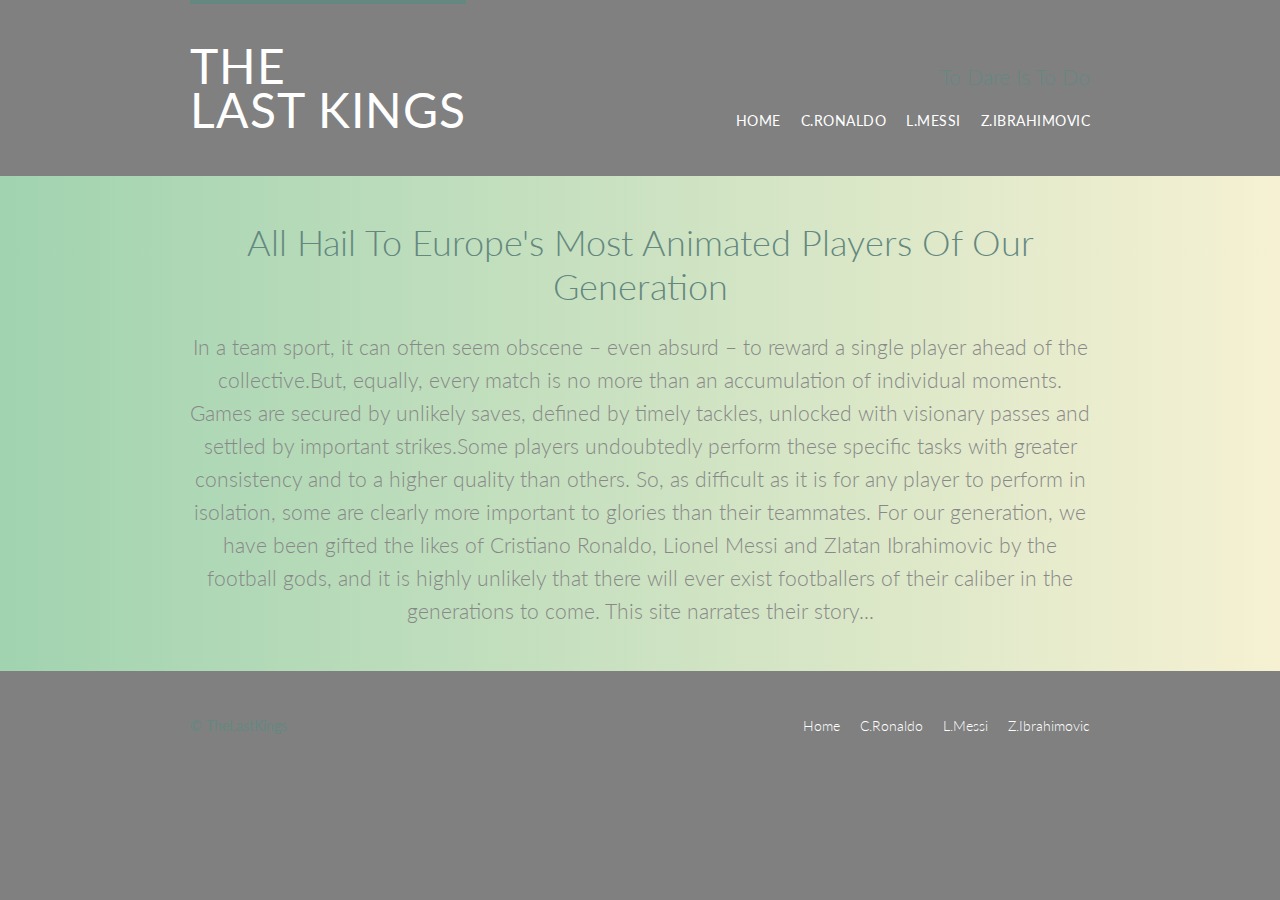
<file: index.html>
<!DOCTYPE html>
<html lang="en">
  <head>
    <meta charset="utf-8">
    <title>The Last Kings</title>
    <link rel="stylesheet" href="assets/stylesheets/main.css">
    <link rel="stylesheet"
  href="http://fonts.googleapis.com/css?family=Lato:100,300,400">
  </head>
  <body>
    <header class="primary-header container group">
      <h1 class="logo"><a href="index.html">The <br> Last Kings</a></h1>
      <h3 class="tagline">To Dare Is To Do</h3>
      <nav class="nav primary-nav">
        <ul>
        <li><a href="index.html">Home</a></li><!--
        --><li><a href="Cristiano.html">C.Ronaldo</a></li><!--
        --><li><a href="Messi.html">L.Messi</a></li><!--
        --><li><a href="Zlatan.html">Z.Ibrahimovic</a></li>
       </ul>
      </nav>
    </header>
    <section class="row-alt">
    <div class="lead container">

    <h1>All Hail To Europe's Most Animated Players Of Our Generation</h1>

    <p>In a team sport, it can often seem obscene – even absurd – to reward a single player ahead of the collective.But, equally, every match is no more than an accumulation of individual moments. Games are secured by unlikely saves, defined by timely tackles, unlocked with visionary passes and settled by important strikes.Some players undoubtedly perform these specific tasks with greater consistency and to a higher quality than others. So, as difficult as it is for any player to perform in isolation, some are clearly more important to glories than their teammates. For our generation, we have been gifted the likes of Cristiano Ronaldo, Lionel Messi and Zlatan Ibrahimovic by the football gods, and it is highly unlikely that there will ever exist footballers of their caliber in the generations to come. This site narrates their story... </p>
  
    </div>
    </section>
    <footer class="primary-footer container group">
      <small>&copy; TheLastKings</small>
      <nav class="nav">
        <ul>
        <li><a href="index.html">Home</a></li><!--
        --><li><a href="Cristiano.html">C.Ronaldo</a></li><!--
        --><li><a href="Messi.html">L.Messi</a></li><!--
        --><li><a href="Zlatan.html">Z.Ibrahimovic</a></li>
       </ul>
      </nav>
    </footer>
  </body>
</html>
</file>
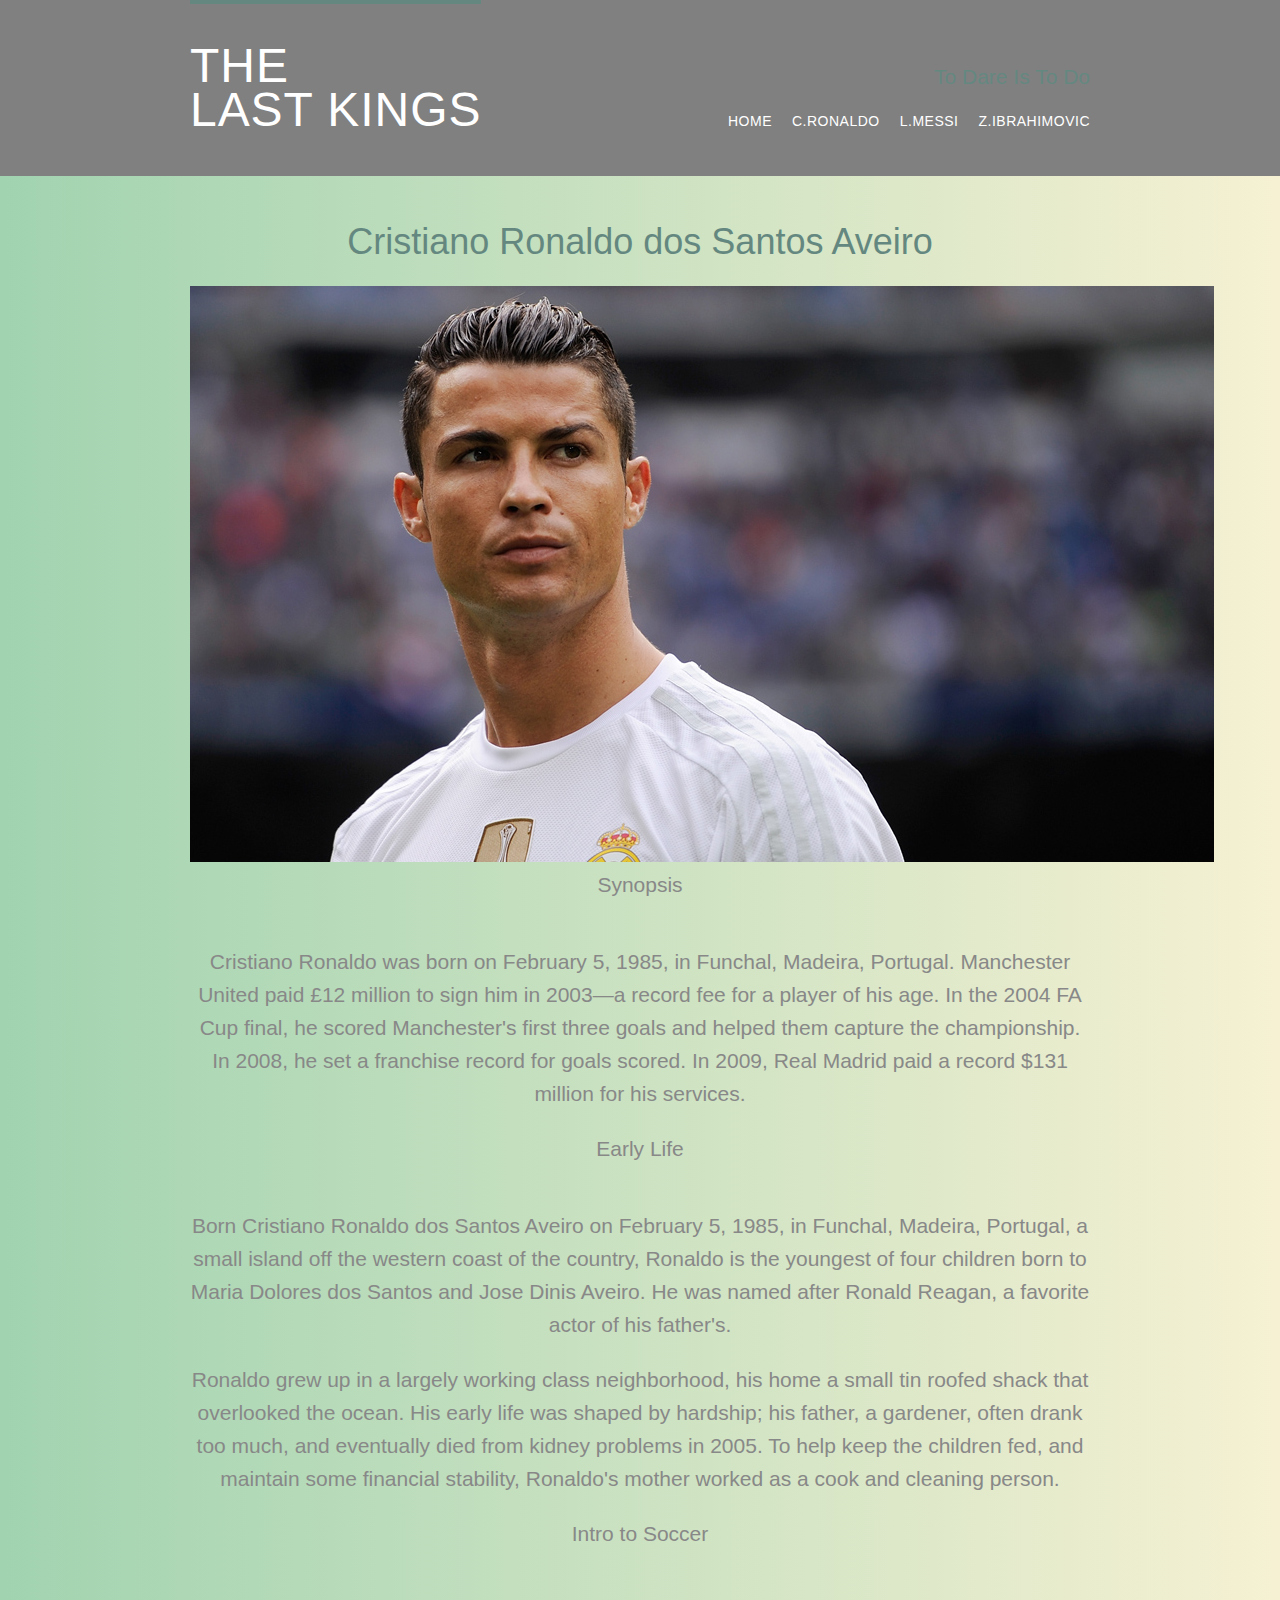
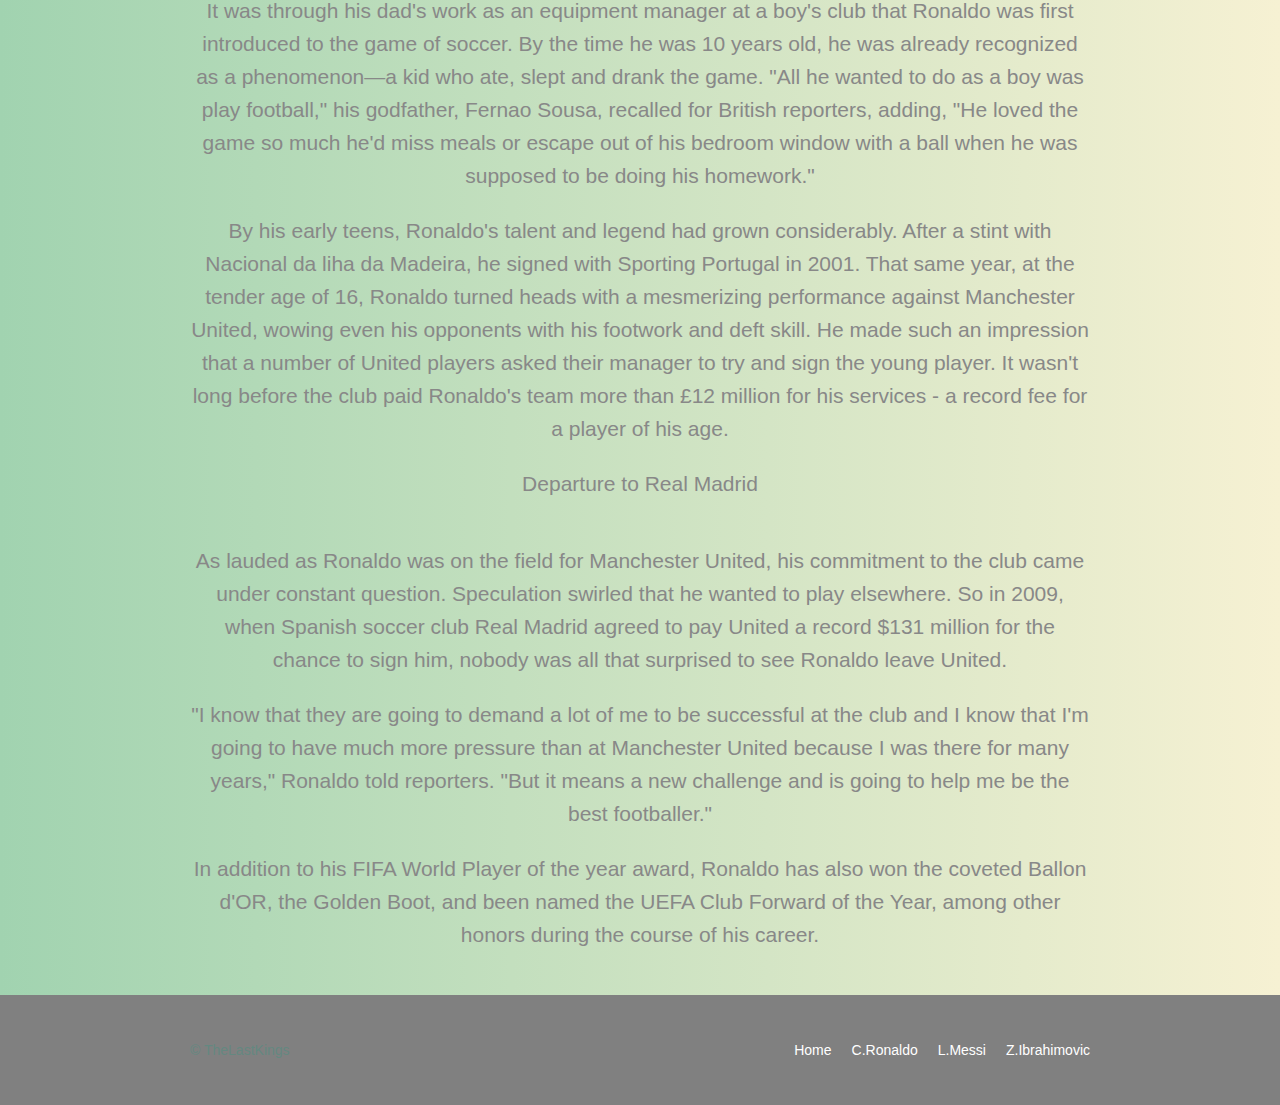
<file: Cristiano.html>
<!DOCTYPE html>
<html lang="en">
  <head>
    <meta charset="utf-8">
    <title>The Last Kings</title>
    <link rel="stylesheet" href="assets/stylesheets/main.css">
    <link href='https://fonts.googleapis.com/css?family=Indie+Flower' rel='stylesheet'>
  </head>
  <body>
    <header class="primary-header container group">
      <h1 class="logo"><a href="index.html">The <br> Last Kings</a></h1>
      <h3 class="tagline">To Dare Is To Do</h3>
      <nav class="nav primary-nav">
        <ul>
        <li><a href="index.html">Home</a></li><!--
        --><li><a href="Cristiano.html">C.Ronaldo</a></li><!--
        --><li><a href="Messi.html">L.Messi</a></li><!--
        --><li><a href="Zlatan.html">Z.Ibrahimovic</a></li>
       </ul>
      </nav>
    </header>
    <section class="row-alt">
    <div class="lead container">

    <h1>Cristiano Ronaldo dos Santos Aveiro</h1>
        <img src="assets/images/home/roro.jpg">

        <p>Synopsis</p><br>

<p>Cristiano Ronaldo was born on February 5, 1985, in Funchal, Madeira, Portugal. Manchester United paid £12 million to sign him in 2003—a record fee for a player of his age. In the 2004 FA Cup final, he scored Manchester's first three goals and helped them capture the championship. In 2008, he set a franchise record for goals scored. In 2009, Real Madrid paid a record $131 million for his services.</p>
        
        <p>Early Life</p><br>

        <p>Born Cristiano Ronaldo dos Santos Aveiro on February 5, 1985, in Funchal, Madeira, Portugal, a small island off the western coast of the country, Ronaldo is the youngest of four children born to Maria Dolores dos Santos and Jose Dinis Aveiro. He was named after Ronald Reagan, a favorite actor of his father's.</p>

        <p>Ronaldo grew up in a largely working class neighborhood, his home a small tin roofed shack that overlooked the ocean. His early life was shaped by hardship; his father, a gardener, often drank too much, and eventually died from kidney problems in 2005. To help keep the children fed, and maintain some financial stability, Ronaldo's mother worked as a cook and cleaning person.</p>
        
        <p>Intro to Soccer</p><br>

        <p>It was through his dad's work as an equipment manager at a boy's club that Ronaldo was first introduced to the game of soccer. By the time he was 10 years old, he was already recognized as a phenomenon—a kid who ate, slept and drank the game. "All he wanted to do as a boy was play football," his godfather, Fernao Sousa, recalled for British reporters, adding, "He loved the game so much he'd miss meals or escape out of his bedroom window with a ball when he was supposed to be doing his homework."</p>

        <p>By his early teens, Ronaldo's talent and legend had grown considerably. After a stint with Nacional da liha da Madeira, he signed with Sporting Portugal in 2001. That same year, at the tender age of 16, Ronaldo turned heads with a mesmerizing performance against Manchester United, wowing even his opponents with his footwork and deft skill. He made such an impression that a number of United players asked their manager to try and sign the young player. It wasn't long before the club paid Ronaldo's team more than £12 million for his services - a record fee for a player of his age.</p>
        
        <p>Departure to Real Madrid</p><br>

        <p>As lauded as Ronaldo was on the field for Manchester United, his commitment to the club came under constant question. Speculation swirled that he wanted to play elsewhere. So in 2009, when Spanish soccer club Real Madrid agreed to pay United a record $131 million for the chance to sign him, nobody was all that surprised to see Ronaldo leave United.</p>

        <p>"I know that they are going to demand a lot of me to be successful at the club and I know that I'm going to have much more pressure than at Manchester United because I was there for many years," Ronaldo told reporters. "But it means a new challenge and is going to help me be the best footballer."</p>

        <p>In addition to his FIFA World Player of the year award, Ronaldo has also won the coveted Ballon d'OR, the Golden Boot, and been named the UEFA Club Forward of the Year, among other honors during the course of his career.</p>
  
    </div>
    </section>
    <footer class="primary-footer container group">
      <small>&copy; TheLastKings</small>
      <nav class="nav">
        <ul>
        <li><a href="index.html">Home</a></li><!--
        --><li><a href="Cristiano.html">C.Ronaldo</a></li><!--
        --><li><a href="Messi.html">L.Messi</a></li><!--
        --><li><a href="Zlatan.html">Z.Ibrahimovic</a></li>
       </ul>
      </nav>
    </footer>
  </body>
</html>
</file>
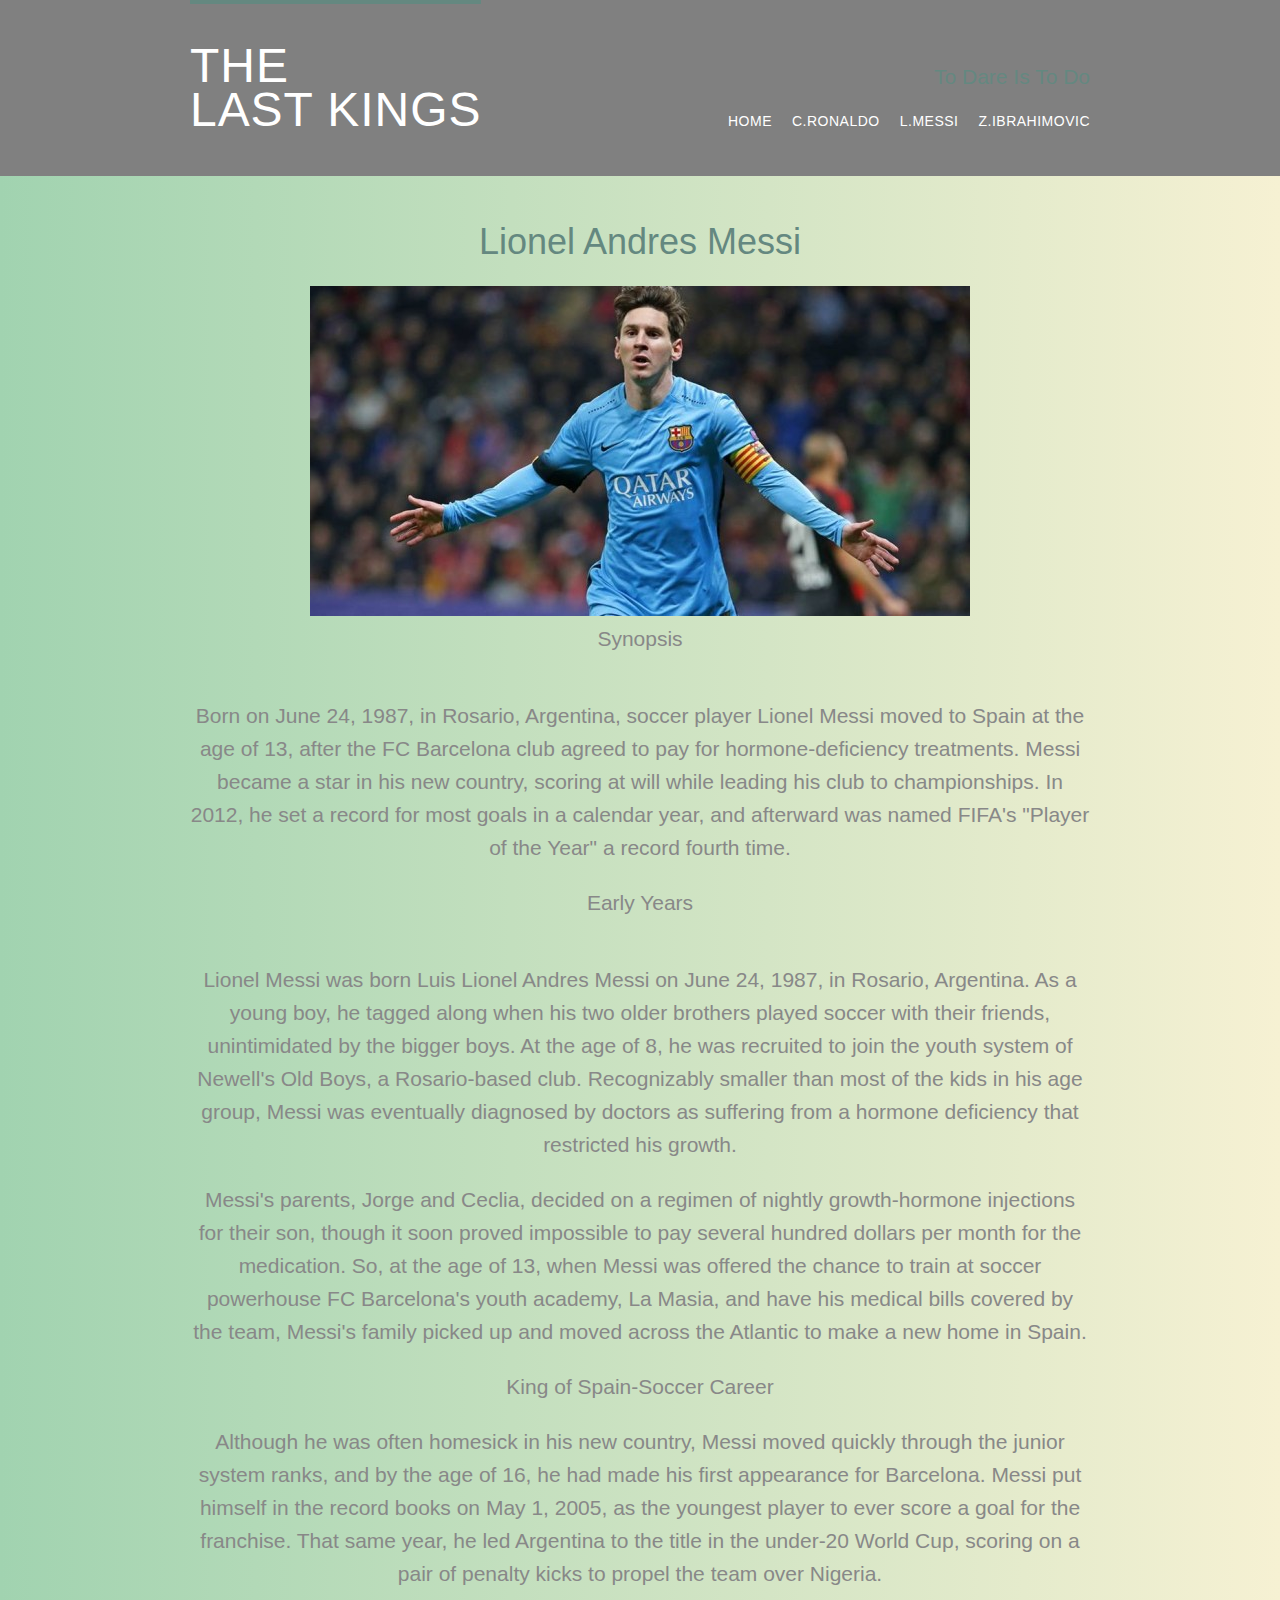
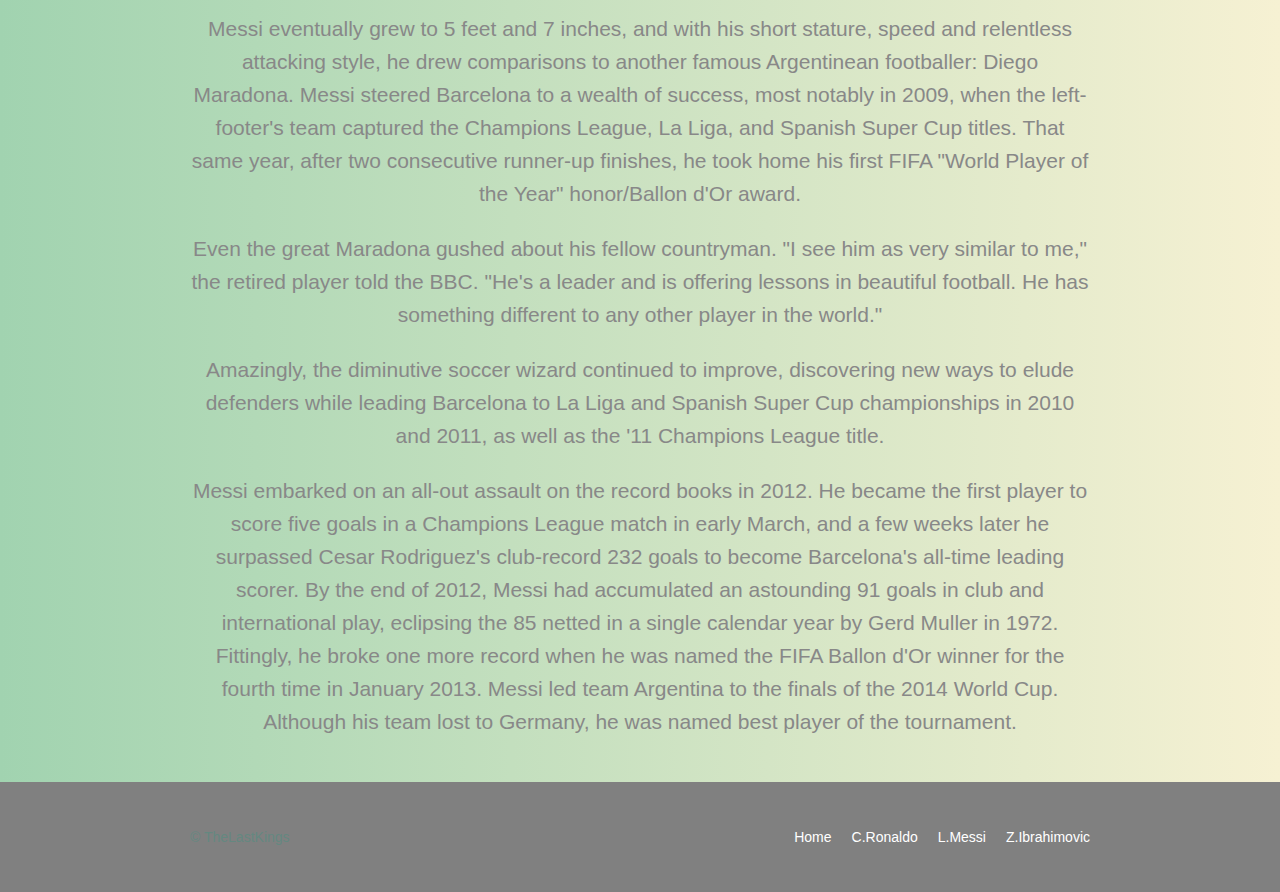
<file: Messi.html>
<!DOCTYPE html>
<html lang="en">
  <head>
    <meta charset="utf-8">
    <title>The Last Kings</title>
    <link rel="stylesheet" href="assets/stylesheets/main.css">
    <link href='https://fonts.googleapis.com/css?family=Poiret+One' rel='stylesheet'>
  </head>
  <body>
    <header class="primary-header container group">
      <h1 class="logo"><a href="index.html">The <br> Last Kings</a></h1>
      <h3 class="tagline">To Dare Is To Do</h3>
      <nav class="nav primary-nav">
        <ul>
        <li><a href="index.html">Home</a></li><!--
        --><li><a href="Cristiano.html">C.Ronaldo</a></li><!--
        --><li><a href="Messi.html">L.Messi</a></li><!--
        --><li><a href="Zlatan.html">Z.Ibrahimovic</a></li>
       </ul>
      </nav>
    </header>
    <section class="row-alt">
    <div class="lead container">

    <h1>Lionel Andres Messi</h1>
        <img src="assets/images/home/messsi.jpg">

        <p>Synopsis</p><br>

<p>Born on June 24, 1987, in Rosario, Argentina, soccer player Lionel Messi moved to Spain at the age of 13, after the FC Barcelona club agreed to pay for hormone-deficiency treatments. Messi became a star in his new country, scoring at will while leading his club to championships. In 2012, he set a record for most goals in a calendar year, and afterward was named FIFA's "Player of the Year" a record fourth time.</p>
        
        <p>Early Years</p><br>

        <p>Lionel Messi was born Luis Lionel Andres Messi on June 24, 1987, in Rosario, Argentina. As a young boy, he tagged along when his two older brothers played soccer with their friends, unintimidated by the bigger boys. At the age of 8, he was recruited to join the youth system of Newell's Old Boys, a Rosario-based club. Recognizably smaller than most of the kids in his age group, Messi was eventually diagnosed by doctors as suffering from a hormone deficiency that restricted his growth.</p>

        <p>Messi's parents, Jorge and Ceclia, decided on a regimen of nightly growth-hormone injections for their son, though it soon proved impossible to pay several hundred dollars per month for the medication. So, at the age of 13, when Messi was offered the chance to train at soccer powerhouse FC Barcelona's youth academy, La Masia, and have his medical bills covered by the team, Messi's family picked up and moved across the Atlantic to make a new home in Spain.</p>
        
        <p>King of Spain-Soccer Career</p>

        <p>Although he was often homesick in his new country, Messi moved quickly through the junior system ranks, and by the age of 16, he had made his first appearance for Barcelona. Messi put himself in the record books on May 1, 2005, as the youngest player to ever score a goal for the franchise. That same year, he led Argentina to the title in the under-20 World Cup, scoring on a pair of penalty kicks to propel the team over Nigeria.</p>

        <p>Messi eventually grew to 5 feet and 7 inches, and with his short stature, speed and relentless attacking style, he drew comparisons to another famous Argentinean footballer: Diego Maradona. Messi steered Barcelona to a wealth of success, most notably in 2009, when the left-footer's team captured the Champions League, La Liga, and Spanish Super Cup titles. That same year, after two consecutive runner-up finishes, he took home his first FIFA "World Player of the Year" honor/Ballon d'Or award.</p>

        <p>Even the great Maradona gushed about his fellow countryman. "I see him as very similar to me," the retired player told the BBC. "He's a leader and is offering lessons in beautiful football. He has something different to any other player in the world."</p>

        <p>Amazingly, the diminutive soccer wizard continued to improve, discovering new ways to elude defenders while leading Barcelona to La Liga and Spanish Super Cup championships in 2010 and 2011, as well as the '11 Champions League title.</p>

        <p>Messi embarked on an all-out assault on the record books in 2012. He became the first player to score five goals in a Champions League match in early March, and a few weeks later he surpassed Cesar Rodriguez's club-record 232 goals to become Barcelona's all-time leading scorer. By the end of 2012, Messi had accumulated an astounding 91 goals in club and international play, eclipsing the 85 netted in a single calendar year by Gerd Muller in 1972. Fittingly, he broke one more record when he was named the FIFA Ballon d'Or winner for the fourth time in January 2013. Messi led team Argentina to the finals of the 2014 World Cup. Although his team lost to Germany, he was named best player of the tournament.</p>
  
    </div>
    </section>
    <footer class="primary-footer container group">
      <small>&copy; TheLastKings</small>
      <nav class="nav">
        <ul>
        <li><a href="index.html">Home</a></li><!--
        --><li><a href="Cristiano.html">C.Ronaldo</a></li><!--
        --><li><a href="Messi.html">L.Messi</a></li><!--
        --><li><a href="Zlatan.html">Z.Ibrahimovic</a></li>
       </ul>
      </nav>
    </footer>
  </body>
</html>
</file>
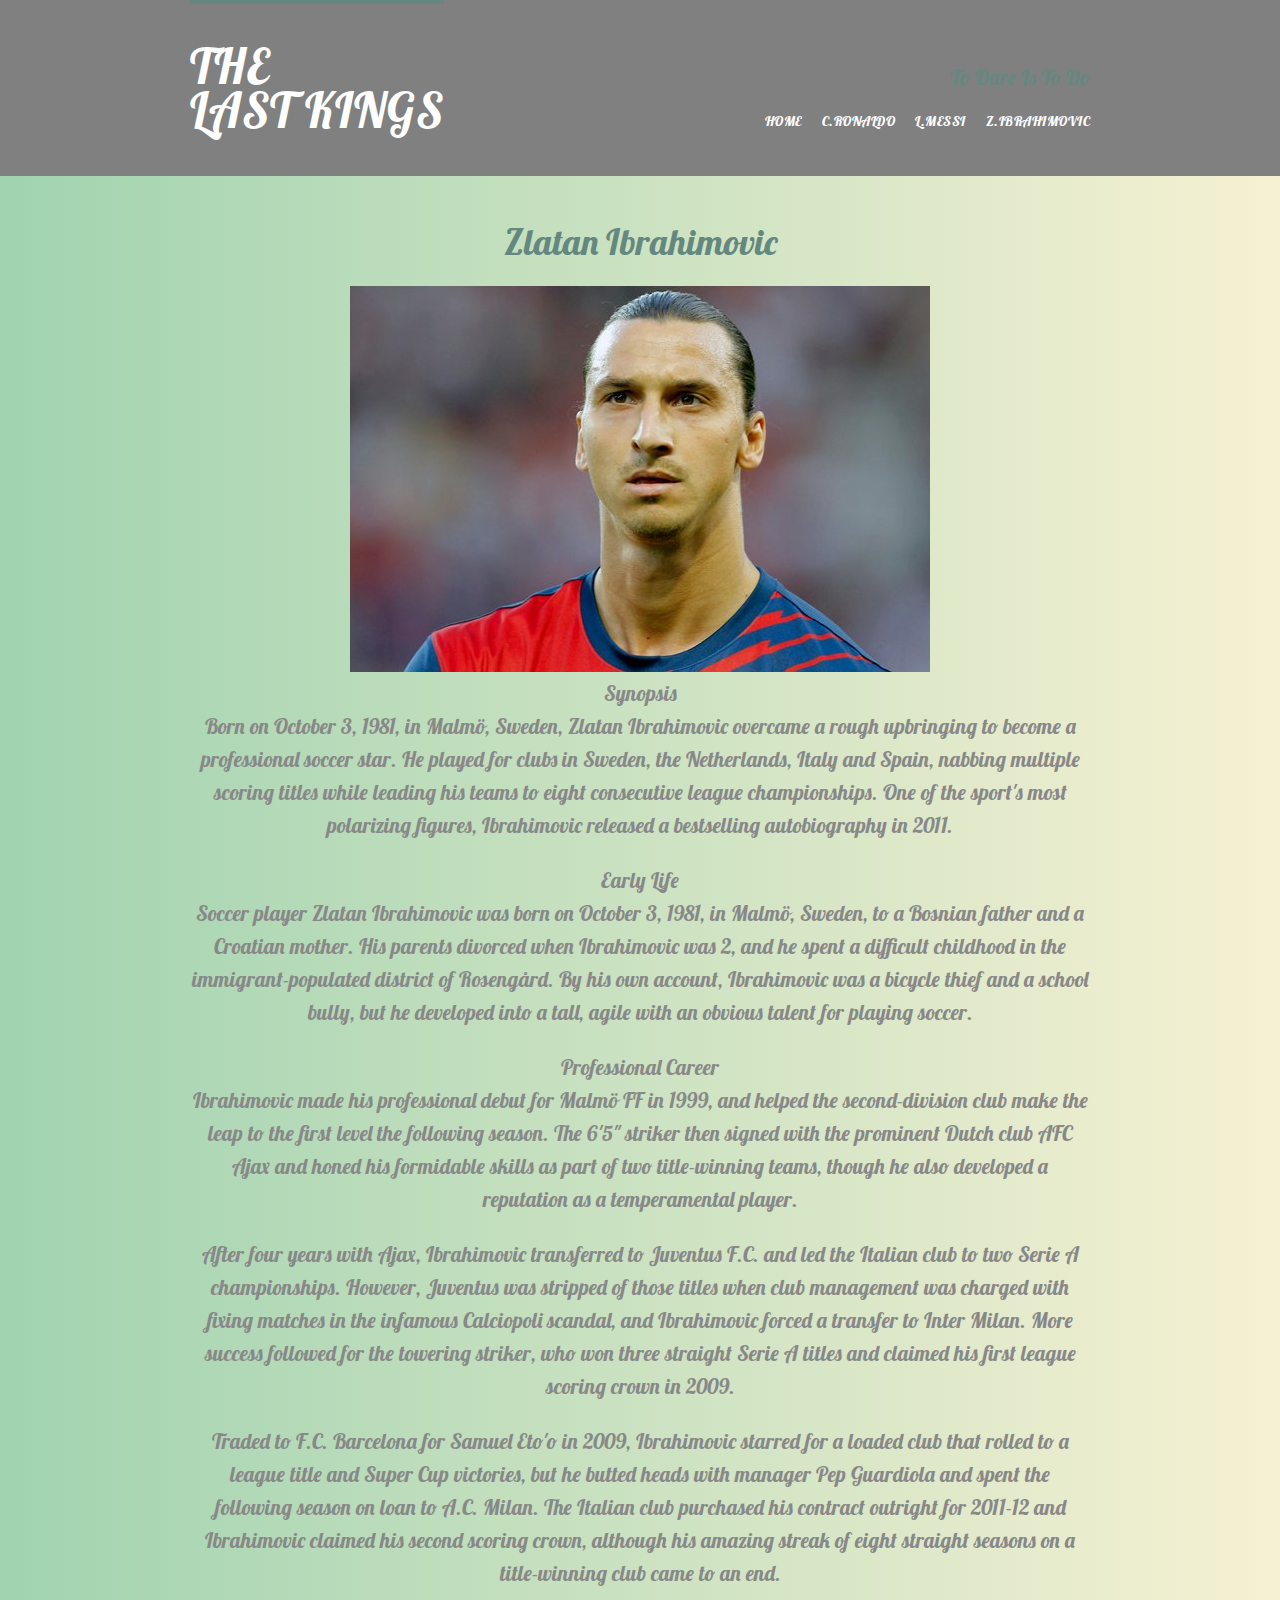
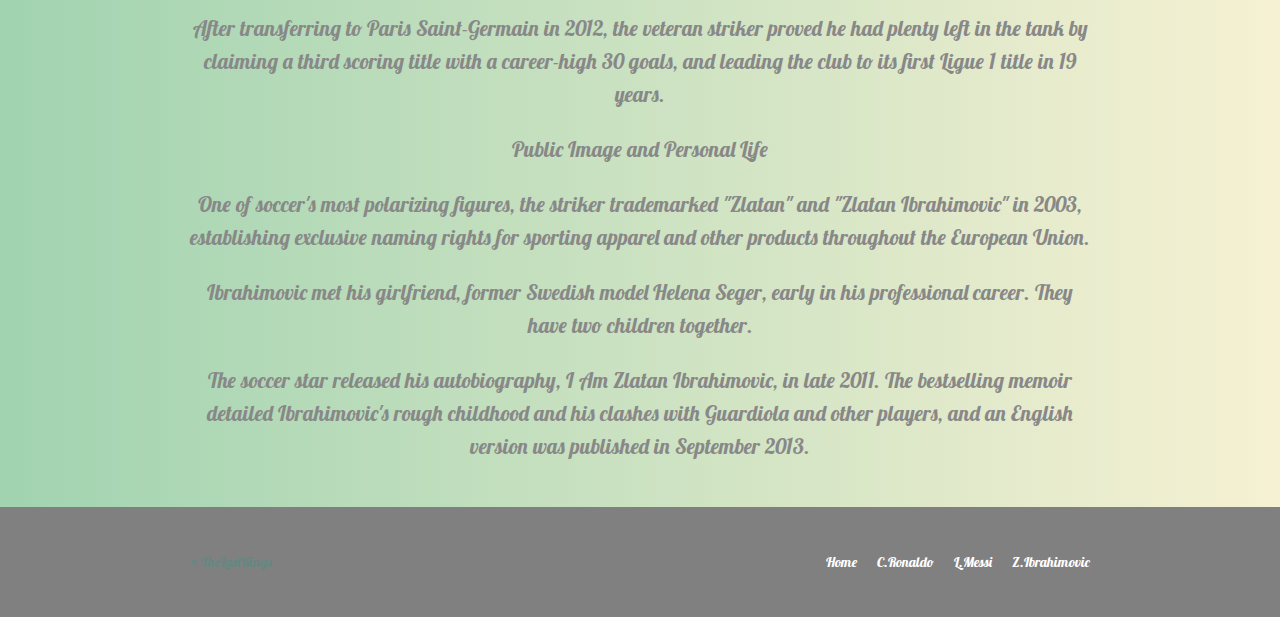
<file: Zlatan.html>
<!DOCTYPE html>
<html lang="en">
  <head>
    <meta charset="utf-8">
    <title>The Last Kings</title>
    <link rel="stylesheet" href="assets/stylesheets/main.css">
    <link href='https://fonts.googleapis.com/css?family=Lobster' rel='stylesheet' type='text/css'>
  </head>
  <body>
    <header class="primary-header container group">
      <h1 class="logo"><a href="index.html">The <br> Last Kings</a></h1>
      <h3 class="tagline">To Dare Is To Do</h3>
      <nav class="nav primary-nav">
        <ul>
        <li><a href="index.html">Home</a></li><!--
        --><li><a href="Cristiano.html">C.Ronaldo</a></li><!--
        --><li><a href="Messi.html">L.Messi</a></li><!--
        --><li><a href="Zlatan.html">Z.Ibrahimovic</a></li>
       </ul>
      </nav>
    </header>
    <section class="row-alt">
    <div class="lead container">

    <h1>Zlatan Ibrahimovic</h1>
        <img src="assets/images/home/Ibrahimovic_290068k.jpg">

        <p><b>Synopsis</b><br>

        Born on October 3, 1981, in Malmö, Sweden, Zlatan Ibrahimovic overcame a rough upbringing to become a professional soccer star. He played for clubs in Sweden, the Netherlands, Italy and Spain, nabbing multiple scoring titles while leading his teams to eight consecutive league championships. One of the sport's most polarizing figures, Ibrahimovic released a bestselling autobiography in 2011.</p>
        
        <p><b>Early Life</b><br>

        Soccer player Zlatan Ibrahimovic was born on October 3, 1981, in Malmö, Sweden, to a Bosnian father and a Croatian mother. His parents divorced when Ibrahimovic was 2, and he spent a difficult childhood in the immigrant-populated district of Rosengård. By his own account, Ibrahimovic was a bicycle thief and a school bully, but he developed into a tall, agile with an obvious talent for playing soccer.
        </p>
        
        <p><b>Professional Career</b><br>

        Ibrahimovic made his professional debut for Malmö FF in 1999, and helped the second-division club make the leap to the first level the following season. The 6'5" striker then signed with the prominent Dutch club AFC Ajax and honed his formidable skills as part of two title-winning teams, though he also developed a reputation as a temperamental player.

        <p>After four years with Ajax, Ibrahimovic transferred to Juventus F.C. and led the Italian club to two Serie A championships. However, Juventus was stripped of those titles when club management was charged with fixing matches in the infamous Calciopoli scandal, and Ibrahimovic forced a transfer to Inter Milan. More success followed for the towering striker, who won three straight Serie A titles and claimed his first league scoring crown in 2009.</p>

            <p>Traded to F.C. Barcelona for Samuel Eto'o in 2009, Ibrahimovic starred for a loaded club that rolled to a league title and Super Cup victories, but he butted heads with manager Pep Guardiola and spent the following season on loan to A.C. Milan. The Italian club purchased his contract outright for 2011-12 and Ibrahimovic claimed his second scoring crown, although his amazing streak of eight straight seasons on a title-winning club came to an end.</p>

        <p>After transferring to Paris Saint-Germain in 2012, the veteran striker proved he had plenty left in the tank by claiming a third scoring title with a career-high 30 goals, and leading the club to its first Ligue 1 title in 19 years.
        </p>
        
        <p><b>Public Image and Personal Life</b><br>

        <p>One of soccer's most polarizing figures, the striker trademarked "Zlatan" and "Zlatan Ibrahimovic" in 2003, establishing exclusive naming rights for sporting apparel and other products throughout the European Union.</p>
        
        <p>Ibrahimovic met his girlfriend, former Swedish model Helena Seger, early in his professional career. They have two children together.</p>

        <p>The soccer star released his autobiography, I Am Zlatan Ibrahimovic, in late 2011. The bestselling memoir detailed Ibrahimovic's rough childhood and his clashes with Guardiola and other players, and an English version was published in September 2013.</p>
        
  
    </div>
    </section>
    <footer class="primary-footer container group">
      <small>&copy; TheLastKings</small>
      <nav class="nav">
        <ul>
        <li><a href="index.html">Home</a></li><!--
        --><li><a href="Cristiano.html">C.Ronaldo</a></li><!--
        --><li><a href="Messi.html">L.Messi</a></li><!--
        --><li><a href="Zlatan.html">Z.Ibrahimovic</a></li>
       </ul>
      </nav>
    </footer>
  </body>
</html>
</file>
<file: assets/stylesheets/main.css>
/* http://meyerweb.com/eric/tools/css/reset/ 2. v2.0 | 20110126
  License: none (public domain)
*/

html, body, div, span, applet, object, iframe,
h1, h2, h3, h4, h5, h6, p, blockquote, pre,
a, abbr, acronym, address, big, cite, code,
del, dfn, em, img, ins, kbd, q, s, samp,
small, strike, strong, sub, sup, tt, var,
b, u, i, center,
dl, dt, dd, ol, ul, li,
fieldset, form, label, legend,
table, caption, tbody, tfoot, thead, tr, th, td,
article, aside, canvas, details, embed,
figure, figcaption, footer, header, hgroup,
menu, nav, output, ruby, section, summary,
time, mark, audio, video {
  margin: 0;
  padding: 0;
  border: 0;
  font-size: 100%;
  font: inherit;
  vertical-align: baseline;
}
/* HTML5 display-role reset for older browsers */
article, aside, details, figcaption, figure,
footer, header, hgroup, menu, nav, section {
  display: block;
}
body {
  line-height: 1;
}
ol, ul {
  list-style: none;
}
blockquote, q {
  quotes: none;
}
blockquote:before, blockquote:after,
q:before, q:after {
  content: '';
  content: none;
}
table {
  border-collapse: collapse;
  border-spacing: 0;
}

/*
  ========================================
  Custom styles
  ========================================
*/
body {
  background: #808080;
  color: #888;
  font: 300 16px/22px "Lato", "Lobster", "Helvetica Neue", Helvetica, Arial, sans-serif;
}

h1, h2, h3, h4 {
  color: #648880;
}

h1 {
  font-size: 36px;
  line-height: 44px;
}
h2 {
  font-size: 24px;
  line-height: 44px;
}
h3 {
  font-size: 21px;
}
h4 {
  font-size: 18px;
}
h5 {
  color: #a9b2b9;
  font-size: 14px;
  font-weight: 400;
  text-transform: uppercase;
}

strong {
  font-weight: 400;
}
cite, em {
  font-style: italic;
}

/*
  ========================================
  Links
  ========================================
*/

a {
  color: #648880;
  text-decoration: none;
}
a:hover {
  color: #a9b2b9;
}
p a {
  border-bottom: 1px solid #dfe2e5;
}

.primary-header a,
.primary-footer a {
  color: #fff;
}
.primary-header a:hover,
.primary-footer a:hover {
  color: #648880;
}

/*
  ========================================
  Grid
  ========================================
*/

*,
*:before,
*:after {
  -webkit-box-sizing: border-box;
     -moz-box-sizing: border-box;
          box-sizing: border-box;
}

.container,
.grid {
  margin: 0 auto;
  width: 960px;
}
.container {
  padding-left: 30px;
  padding-right: 30px;
}

.col-1-3 {
  width: 33.33%;
}
.col-2-3 {
  width: 66.66%;
}

.col-1-3,
.col-2-3 {
  display: inline-block;
  vertical-align: top;
}

.grid,
.col-1-3,
.col-2-3 {
  padding-left: 15px;
  padding-right: 15px;
}

/*
  ========================================
  Clearfix
  ========================================
*/
.group:before,
.group:after {
  content: "";
  display: table;
}
.group:after {
  clear: both;
}
.group {
  clear: both;
  *zoom: 1;
}

/*
  ========================================
  Rows
  ========================================
*/

.row,
.row-alt{
  min-width: 960px;
}
.row {
  background: #fff;
  padding: 66px 0 44px 0;
}
.row-alt {
   background: #cbe2c1;
   background: -webkit-linear-gradient(to right, #a1d3b0, #f6f1d3);
   background: -moz-linear-gradient(to right, #a1d3b0, #f6f1d3);
   background: linear-gradient(to right, #a1d3b0, #f6f1d3);
   padding: 44px 0 22px 0;
 }

/*
  ========================================
  Primary header
  ========================================
*/

.logo {
  border-top: 4px solid #648880;
  float: left;
  font-size: 48px;
  font-weight: 400;
  letter-spacing: .95px;
  line-height: 44px;
  padding: 40px 0 22px 0;
  text-transform: uppercase;
}
 
.tagline {
  margin: 66px 0 22px 0;
  text-align: right;
}

.primary-nav {
  font-size: 14px;
  font-weight: 400;
  letter-spacing: .5px;
  text-transform: uppercase;
}

/*
  ========================================
  Primary footer
  ========================================
*/

.primary-footer {
  color: #648880;
  font-size: 14px;
  padding-bottom: 44px;
  padding-top: 44px;
}
.primary-footer small {
  float: left;
  font-weight: 400;
}

/*
  ========================================
  Typography
  ========================================
*/

h1, h3, h4, h5, p {
  margin-bottom: 22px;
}

/*
  ========================================
  Leads
  ========================================
*/

.lead {
  text-align: center;
}
.lead p {
  font-size: 21px;
  line-height: 33px;
}

/*
  ========================================
  Buttons
  ========================================
*/

.btn {
  border-radius: 5px;
  color: #fff;
  cursor: pointer;
  display: inline-block;
  font-weight: 400;
  letter-spacing: .5px;
  margin: 0;
  text-transform: uppercase;
}

.btn-alt {
  border: 1px solid #fff;
  padding: 10px 30px;
}
.btn-alt:hover {
  background: #fff;
  color: #648880;
}

.btn-default {
  border: 0;
  background: #648880;
  padding: 11px 30px;
  font-size: 14px;
}
.btn-default:hover {
  background: #77a198;
}

/*
  ========================================
  Home
  ========================================
*/

.hero {
  color: #fff;
  line-height: 44px;
  padding: 22px 80px 66px 80px;
  text-align: center;
}
.hero h2 {
  font-size: 36px;
}
.hero p {
  font-size: 24px;
  font-weight: 100;
}

.teaser a:hover h3 {
  color: #a9b2b9;
}

.teaser img {
  border-radius: 5px;
  display: block;
  margin-bottom: 22px;
  max-width: 100%
}

/*
  ========================================
  Navigation
  ========================================
*/

.nav {
  text-align: right;
}
.nav li {
  display: inline-block;
  margin: 0 10px;
  vertical-align: top;
}
.nav li:last-child {
  margin-right: 0;
}
</file>
